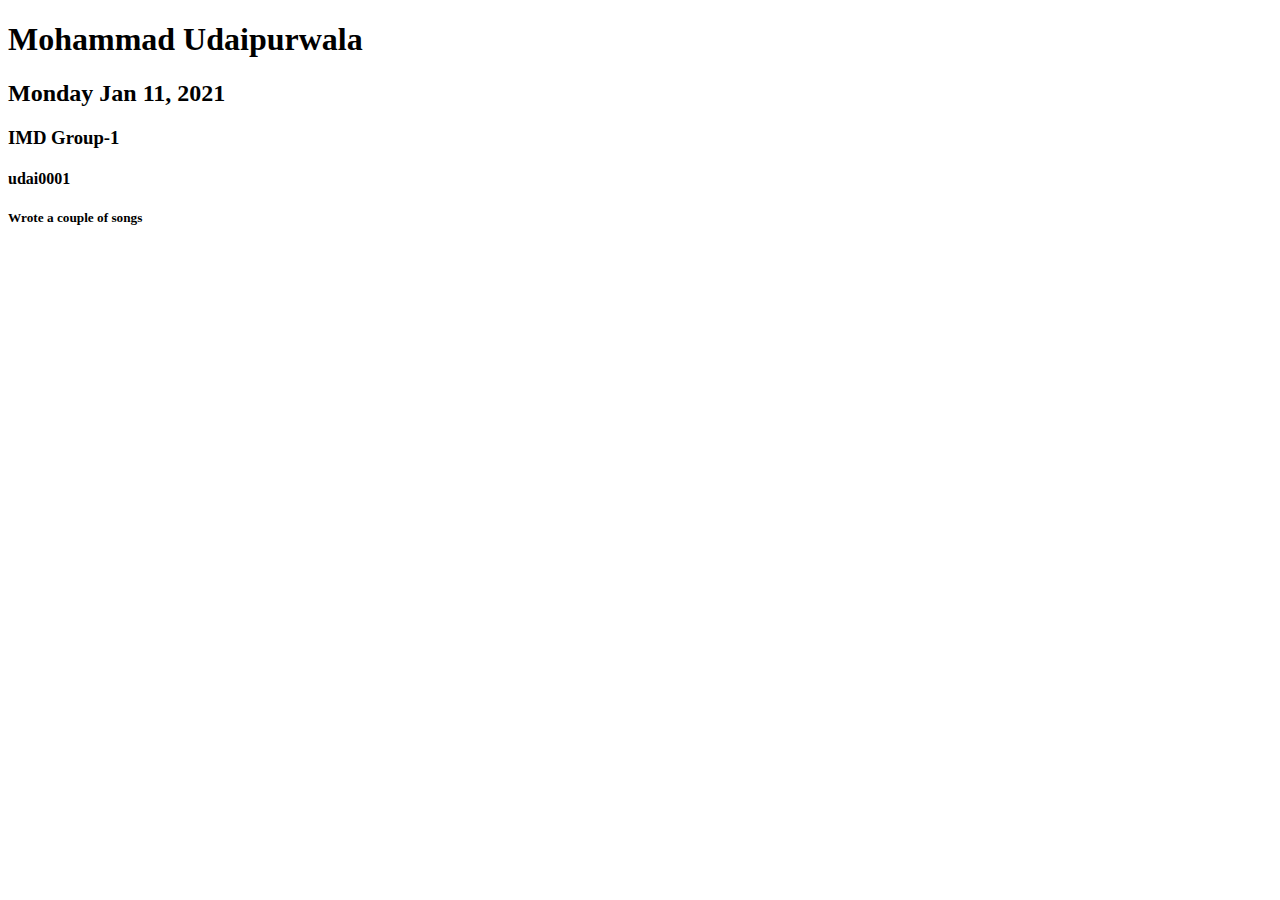
<file: index.html>
<!DOCTYPE html>
<html lang="en">
<head>
    <meta charset="UTF-8">
    <meta name="viewport" content="width=device-width, initial-scale=1.0">
    <title>Mohammad Udaipurwala</title>
</head>
<body>
    <h1>Mohammad Udaipurwala</h1>
    <h2>Monday Jan 11, 2021</h2>
    <h3>IMD Group-1</h3>
    <h4>udai0001</h4>
    <h5>Wrote a couple of songs</h5> 
</body>
</html>
</file>
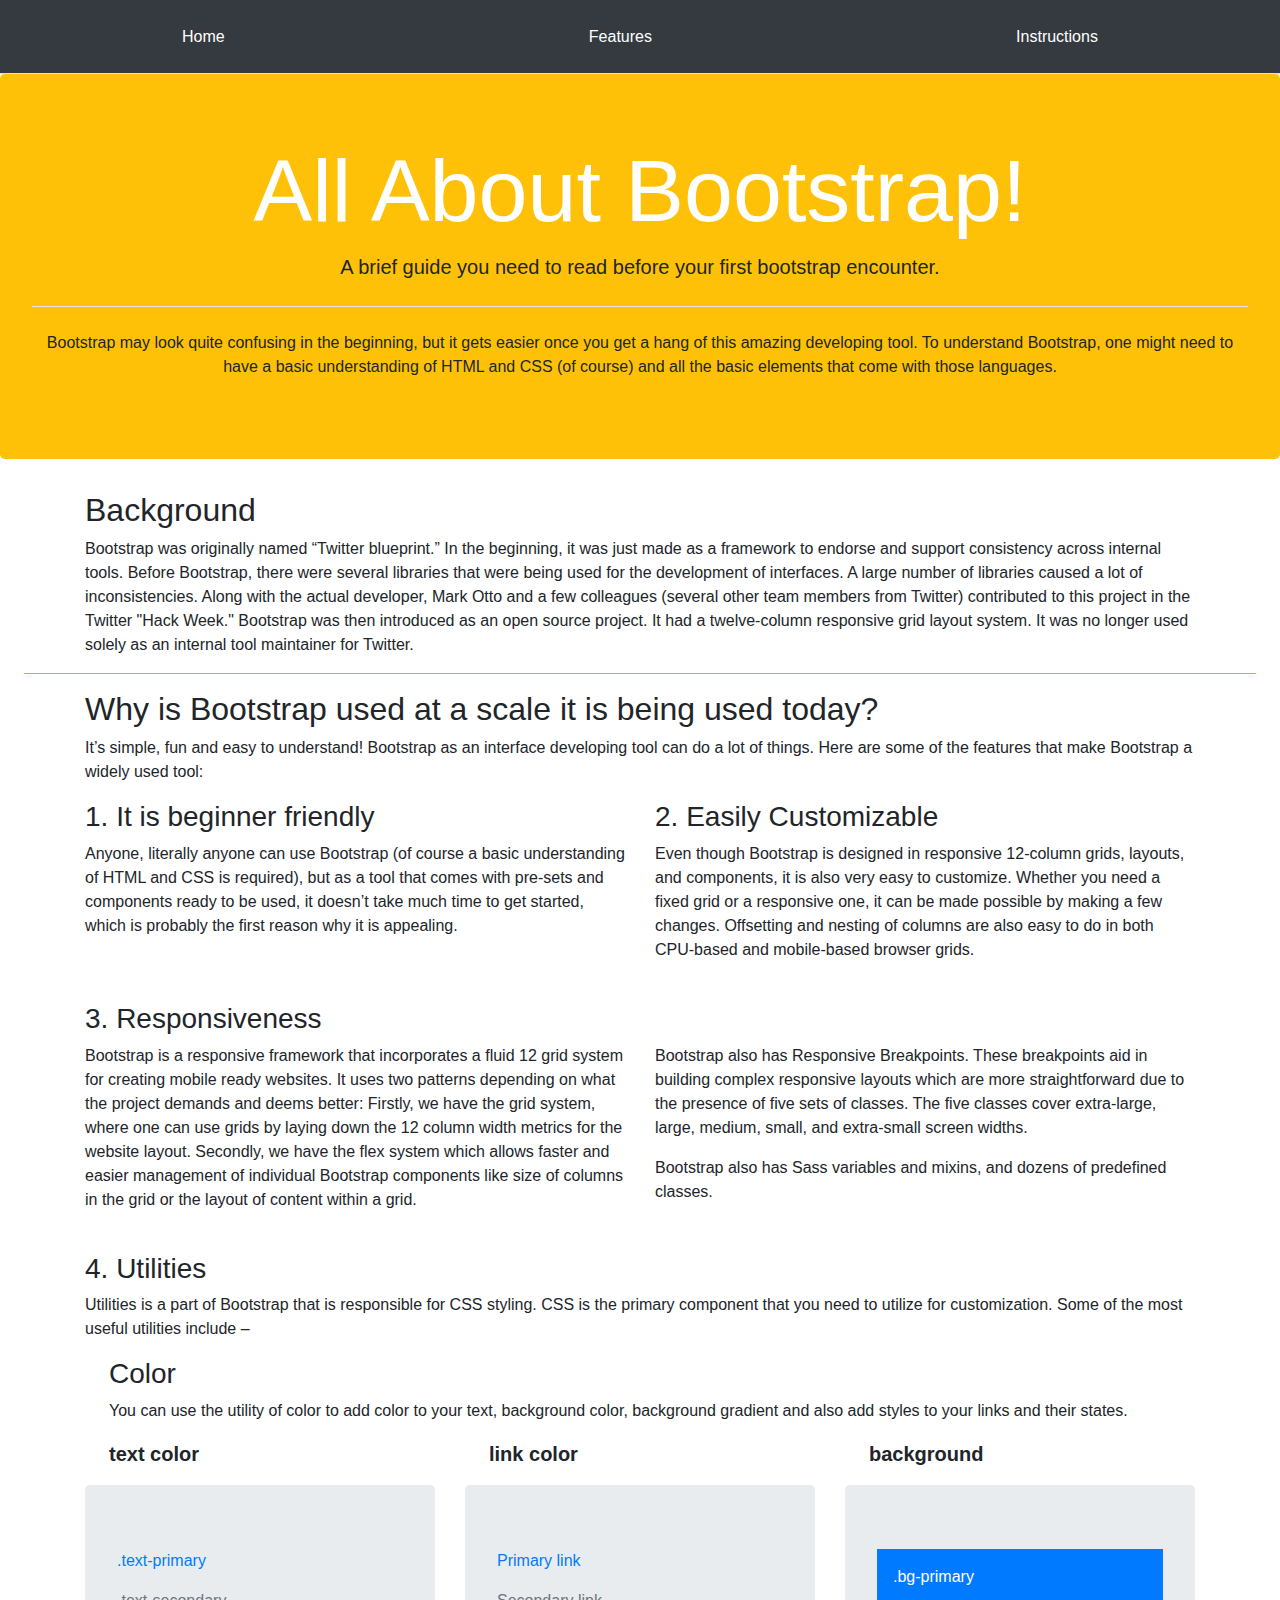
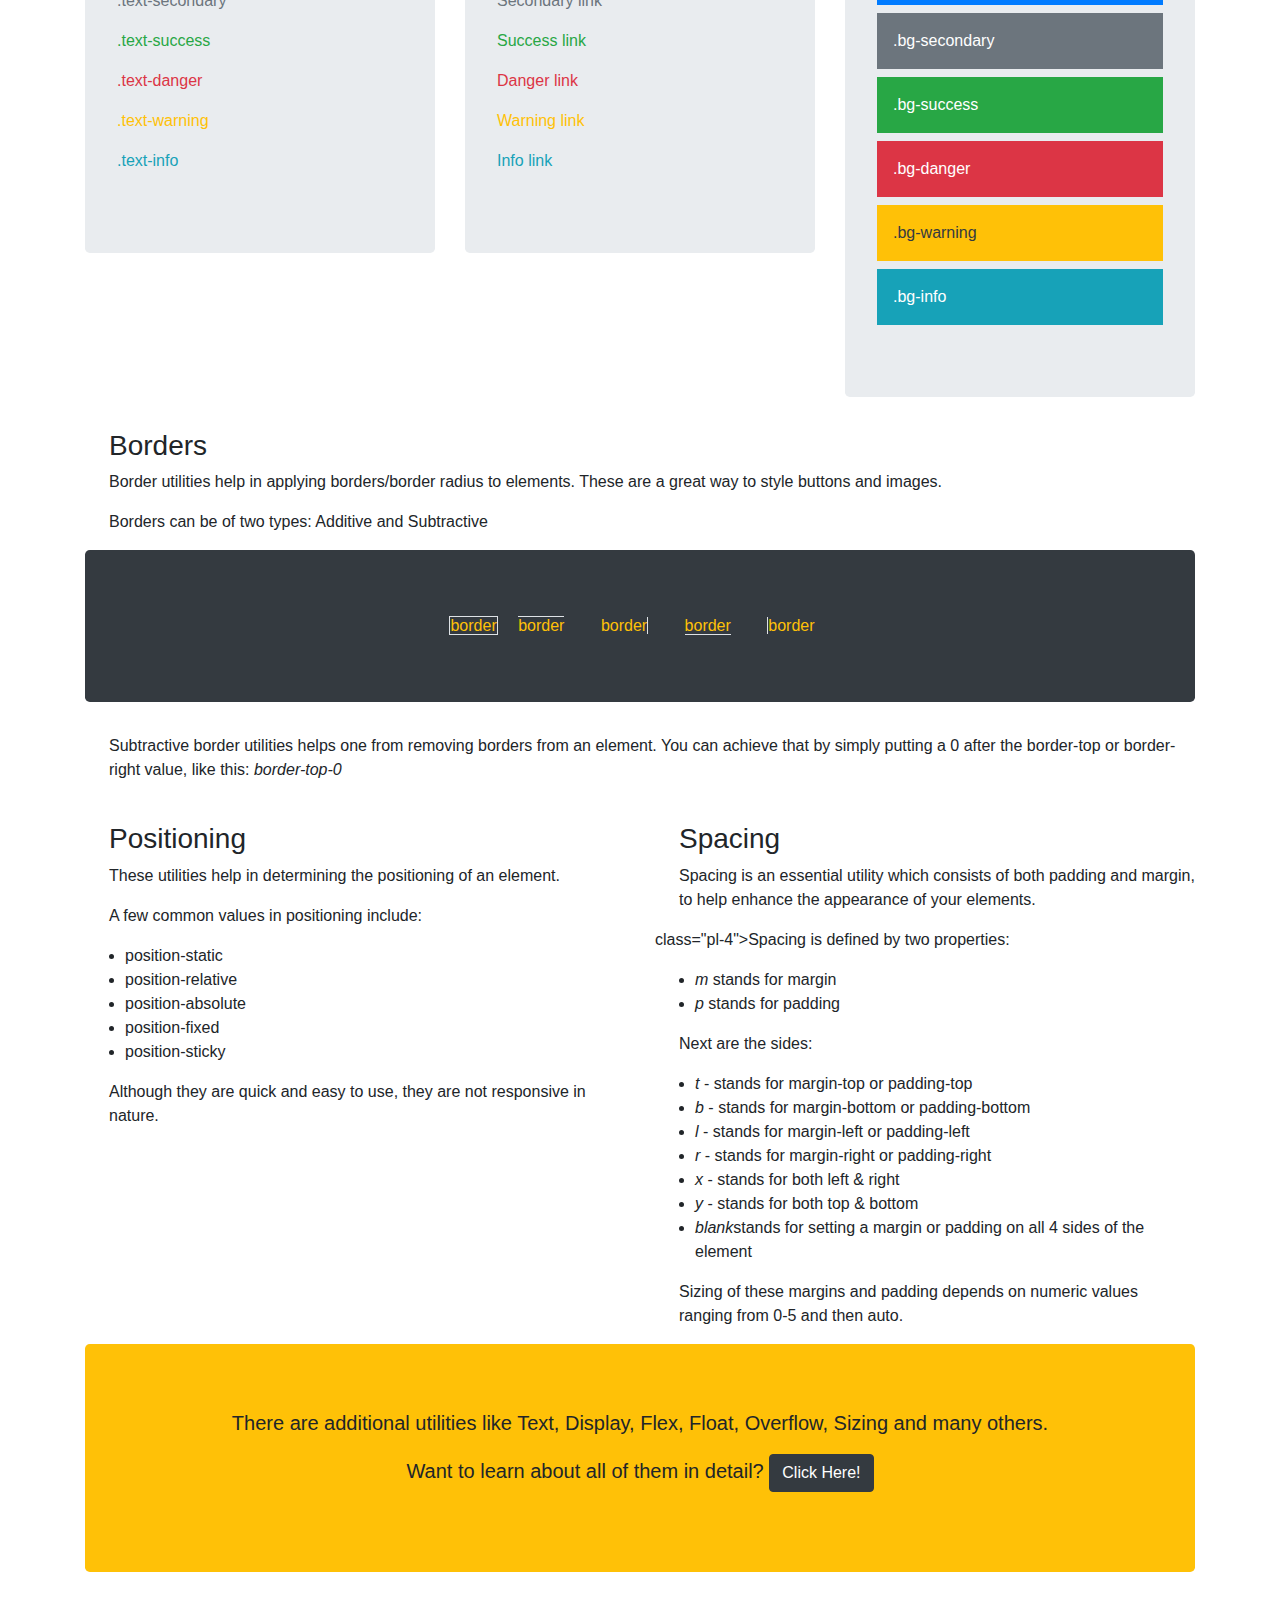
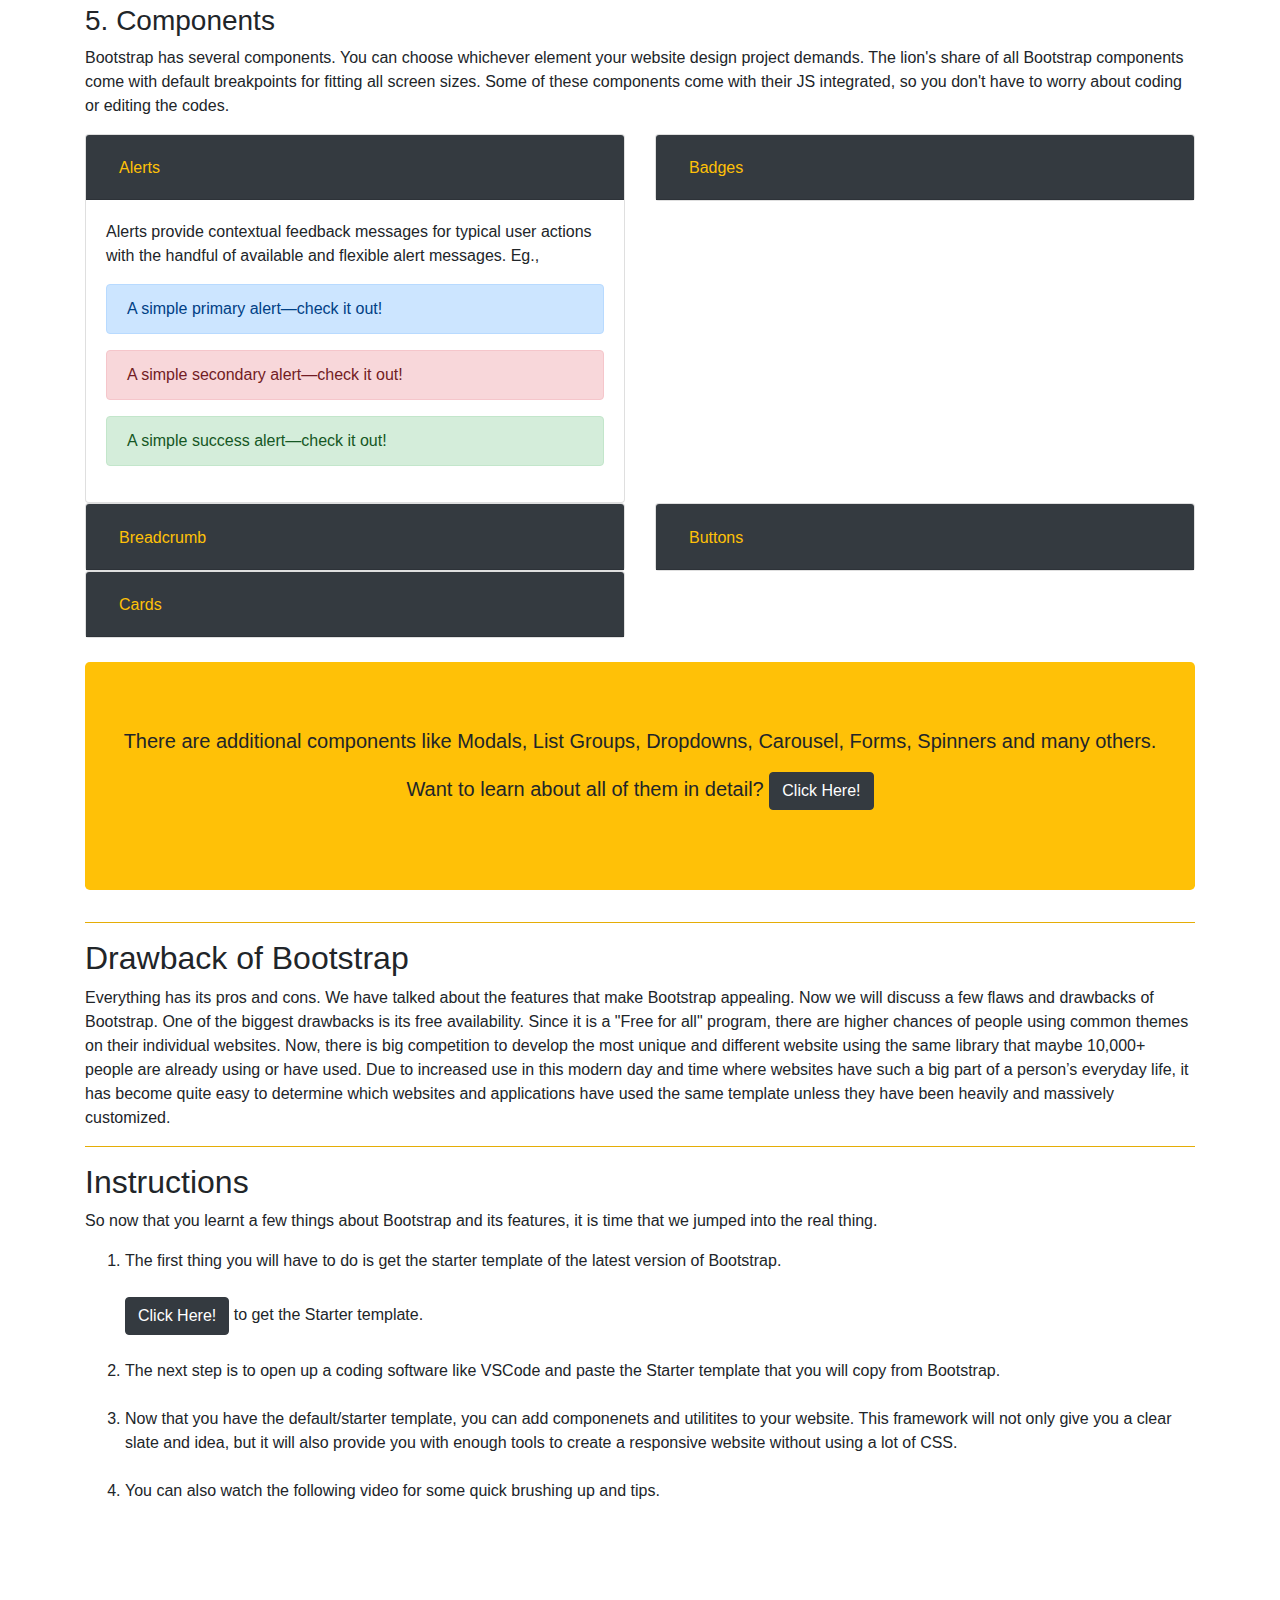
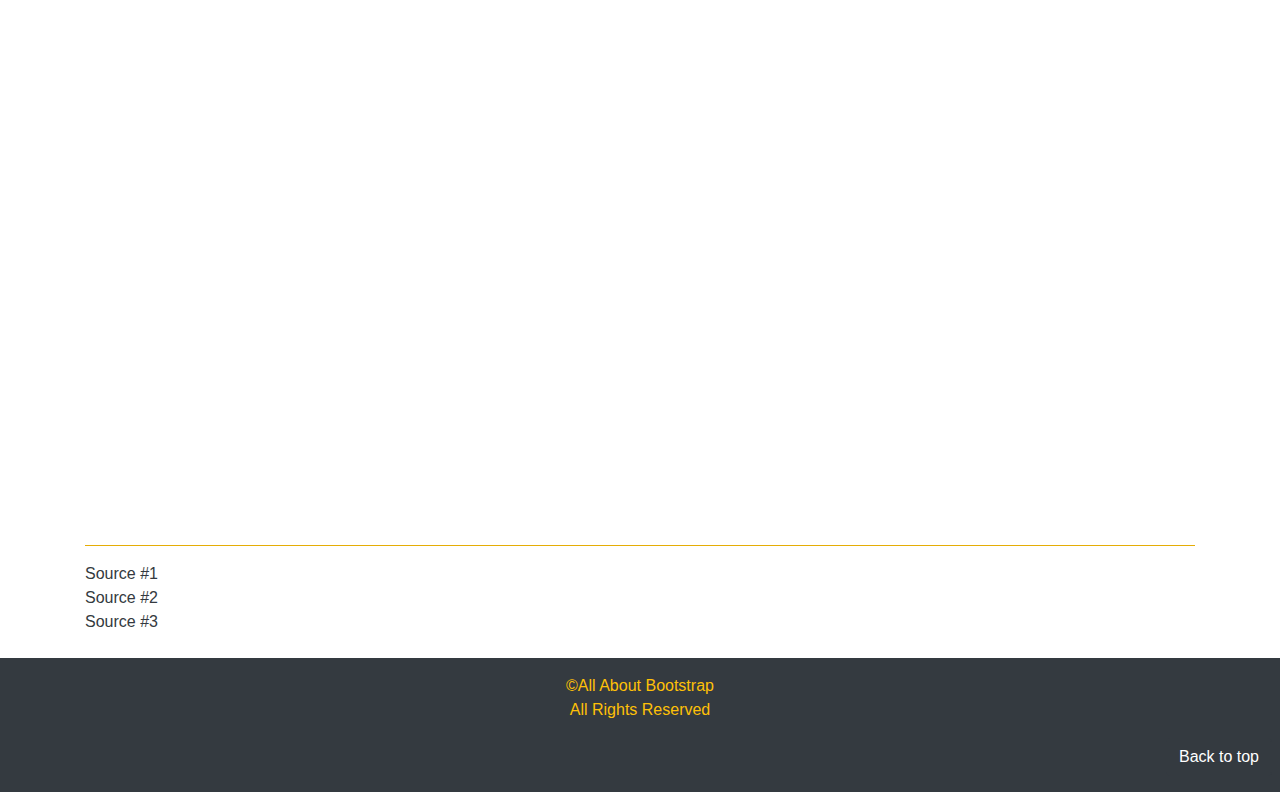
<file: Bootstrap This/index.html>
<!doctype html>
<html lang="en">
  <head>
    <!-- Required meta tags -->
    <meta charset="utf-8">
    <meta name="viewport" content="width=device-width, initial-scale=1, shrink-to-fit=no">

    <!-- Bootstrap CSS -->
    <link rel="stylesheet" href="https://stackpath.bootstrapcdn.com/bootstrap/4.4.1/css/bootstrap.min.css" integrity="sha384-Vkoo8x4CGsO3+Hhxv8T/Q5PaXtkKtu6ug5TOeNV6gBiFeWPGFN9MuhOf23Q9Ifjh" crossorigin="anonymous">

    <link rel="preconnect" href="https://fonts.gstatic.com">
    <link href="https://fonts.googleapis.com/css2?family=Open+Sans:ital,wght@0,400;0,700;1,400;1,700&display=swap" rel="stylesheet">

    <title>Bootstrap This!</title>
  </head>
  <body>
    <!-- Header with bootstrap navigation -->
    <!-- I used the bootstrap nav technique for this one as it was simple and didn't have any complex styles to be typed. I also went with the nav-tabs instead of the pills because I liked the overall look the tabs gave -->
    <header id="btp">
      <nav class="nav nav-tabs justify-content-around bg-dark flex-column flex-md-row">
        <a class= "py-4 nav-item nav-link text-white text-center" href="index.html">Home</a>
        <a class= "py-4 nav-item nav-link text-white text-center" href="#features">Features</a>
        <a class= "py-4 nav-item nav-link text-white text-center" href="#instructions">Instructions</a>
      </nav>
    </header>

    <main>
      <!-- I used the jumbotron to give this part of the page a banner effect. I felt the spacing was quite perfect with the jumbotron in comparison to just adding a background to the div which would've caused additional styles like margin and padding -->
      <div class="jumbotron bg-warning">
        <h1 class="display-2 text-white text-center">All About Bootstrap!</h1>
        <p class="lead text-center font-weight-normal">A brief guide you need to read before your first bootstrap encounter.</p>
        <hr class="my-4 bg-white">
        <p class="text-center">Bootstrap may look quite confusing in the beginning, but it gets easier once you get a hang of this amazing developing tool. To understand Bootstrap, one might need to have a basic understanding of HTML and CSS (of course) and all the basic elements that come with those languages.</p>
      </div>
      <div class="background container">
          <h2>Background</h2>
          <p>
            Bootstrap was originally named “Twitter blueprint.” In the beginning, it was just made as a framework to endorse and support consistency across internal tools. Before Bootstrap, there were several libraries that were being used for the development of interfaces. A large number of libraries caused a lot of inconsistencies. Along with the actual developer, Mark Otto and a few colleagues (several other team members from Twitter) contributed to this project in the Twitter "Hack Week." Bootstrap was then introduced as an open source project. It had a twelve-column responsive grid layout system. It was no longer used solely as an internal tool maintainer for Twitter.
            </p>
      </div>
      <hr class="mx-4 bg-warning">
      <!-- For this part of the page (features) I used a container for the entire content of features to make it easier to add row and col classes. I also used the row and col classes as I did with the content in order to test out the responsive attribute of bootstrap. -->
      <!-- Dividing the content into two columns as they exceed the large breakpoint was done so that the content would be easier to read and not stretched out on the screen -->
      <div class="features container" id="features">
          <h2>Why is Bootstrap used at a scale it is being used today?</h2>
          <p>
            It’s simple, fun and easy to understand! Bootstrap as an interface developing tool can do a lot of things. Here are some of the features that make Bootstrap a widely used tool:</p>
            <div class="row">
              <div class="col-md-6">
                <h3>1. It is beginner friendly</h3>
                <p>
                  Anyone, literally anyone can use Bootstrap (of course a basic understanding of HTML and CSS is required), but as a tool that comes with pre-sets and components ready to be used, it doesn’t take much time to get started, which is probably the first reason why it is appealing.
                </p>
              </div>
              <br>
              <div class="col-md-6">
                <h3>2. Easily Customizable</h3>
                    <p>
                      Even though Bootstrap is designed in responsive 12-column grids, layouts, and components, it is also very easy to customize. Whether you need a fixed grid or a responsive one, it can be made possible by making a few changes. Offsetting and nesting of columns are also easy to do in both CPU-based and mobile-based browser grids.
                    </p>
                
                  </div>
                </div>
                <br>
                  <div>
                    <h3>3. Responsiveness</h3>
                    <div class="row">
                      <div class="col-lg-6">
                        <p>
                          Bootstrap is a responsive framework that incorporates a fluid 12 grid system for creating mobile ready websites. It uses two patterns depending on what the project demands and deems better:
                          Firstly, we have the grid system, where one can use grids by laying down the 12 column width metrics for the website layout. Secondly, we have the flex system which allows faster and easier management of individual Bootstrap components like size of columns in the grid or the layout of content within a grid.
                        </p>
                      </div>
                      <div class="col-lg-6">
                        <p>
                          Bootstrap also has Responsive Breakpoints. These breakpoints aid in building complex responsive layouts which are more straightforward due to the presence of five sets of classes. The five classes cover extra-large, large, medium, small, and extra-small screen widths.</p>
                          <p>
                            Bootstrap also has Sass variables and mixins, and dozens of predefined classes.</p>
                      </div>
                        </div>
                  </div>
                  <br>
            <div>
              <h3>4. Utilities</h3>
              <p>Utilities is a part of Bootstrap that is responsible for CSS styling. CSS is the primary component that you need to utilize for customization. Some of the most useful utilities include –</p>
              <!-- I divided the color utilities in three column layout for easy visuals and comparisons between each utility -->
              <h3 class="font-weight-light pl-4">Color</h3>
              <p class="pl-4">You can use the utility of color to add color to your text, background color, background gradient and also add styles to your links and their states.</p>
              <div class="row">
                <div class="col-lg-4">
                  <p class="lead font-weight-bold pl-4">text color</p>
                  <div class="jumbotron">
                    <p class="text-primary">.text-primary</p>
                    <p class="text-secondary">.text-secondary</p>
                    <p class="text-success">.text-success</p>
                    <p class="text-danger">.text-danger</p>
                    <p class="text-warning">.text-warning</p>
                    <p class="text-info">.text-info</p>
                  </div>
                </div>
                <div class="col-lg-4">
                  <p class="lead font-weight-bold pl-4">link color</p>
                  <div class="jumbotron">
                    <p><a href="#" class="text-primary">Primary link</a></p>
                    <p><a href="#" class="text-secondary">Secondary link</a></p>
                    <p><a href="#" class="text-success">Success link</a></p>
                    <p><a href="#" class="text-danger">Danger link</a></p>
                    <p><a href="#" class="text-warning">Warning link</a></p>
                    <p><a href="#" class="text-info">Info link</a></p>
                  </div>
                </div>
                <div class="col-lg-4">
                  <p class="lead font-weight-bold pl-4">background</p>
                  <div class="jumbotron">
                    <div class="p-3 mb-2 bg-primary text-white">.bg-primary</div>
                    <div class="p-3 mb-2 bg-secondary text-white">.bg-secondary</div>
                    <div class="p-3 mb-2 bg-success text-white">.bg-success</div>
                    <div class="p-3 mb-2 bg-danger text-white">.bg-danger</div>
                    <div class="p-3 mb-2 bg-warning text-dark">.bg-warning</div>
                    <div class="p-3 mb-2 bg-info text-white">.bg-info</div>
                  </div>
                </div>
              </div>
              <h3 class="font-weight-light pl-4">Borders</h3>
              <p class="pl-4">Border utilities help in applying borders/border radius to elements. These are a great way to style buttons and images.</p>
              <p class="pl-4">Borders can be of two types: Additive and Subtractive</p>
                
                  <div class="jumbotron bg-dark text-center">
                    <span class=" text-warning border">border</span>
                    <span class="mx-3 text-warning border-top">border</span>
                    <span class="mx-3 text-warning border-right">border</span>
                    <span class="mx-3 text-warning border-bottom">border</span>
                    <span class="mx-3 text-warning border-left">border</span>
                  </div>
                  <p class="pl-4">Subtractive border utilities helps one from removing borders from an element. You can achieve that by simply putting a 0 after the border-top or border-right value, like this: <em>border-top-0</em></p>
                  <br>

                  <div class="row">
                    <div class="col-lg-6">
                      <!-- Positioning and Spacing were also laid out for the same reason as that of easy legibility -->
                      <h3 class="font-weight-light pl-4"> Positioning</h3>
                      <p class="pl-4">These utilities help in determining the positioning of an element.</p>
                      <p class="pl-4">A few common values in positioning include:</p>
                      <ul>
                        <li>position-static</li>
                        <li>position-relative</li>
                        <li>position-absolute</li>
                        <li>position-fixed</li>
                        <li>position-sticky</li>
                      </ul>
                      <p class="pl-4">
                        Although they are quick and easy to use, they are not responsive in nature.
                      </p>
                    </div>
                    <br>
                    <div class="col-lg-6">
                      <h3 class="font-weight-light pl-4">Spacing</h3>
                      <p class="pl-4">Spacing is an essential utility which consists of both padding and margin, to help enhance the appearance of your elements.</p>
                      <p> class="pl-4">Spacing is defined by two properties:</p>
                      <ul>
                        <li><em>m</em> stands for margin</li>
                        <li><em>p</em> stands for padding</li>
                      </ul>
                      <p class="pl-4">Next are the sides:</p>
                      <ul>
                        <li><em>t</em> - stands for margin-top or padding-top</li>
                        <li><em>b</em> - stands for margin-bottom or padding-bottom</li>
                        <li><em>l</em> - stands for margin-left or padding-left</li>
                        <li><em>r</em> - stands for margin-right or padding-right</li>
                        <li><em>x</em> - stands for both left & right</li>
                        <li><em>y</em> - stands for both top & bottom</li>
                        <li><em>blank</em>stands for setting a margin or padding on all 4 sides of the element</li>
                      </ul>
                      <p class="pl-4"> Sizing of these margins and padding depends on numeric values ranging from 0-5 and then auto.</p>
                    </div>
                  </div>
              <div class="bg-warning text-center jumbotron mx-0">
                <p class="lead font-weight-normal">There are additional utilities like Text, Display, Flex, Float, Overflow, Sizing and many others. </p> 
                <p class="lead font-weight-normal">Want to learn about all of them in detail? <a class="btn btn-dark" href="https://getbootstrap.com/docs/4.4/utilities/" role="button">Click Here!</a></p>
              </div>
            </div>
            <div>
              <!-- I wanted to try something new with the componenets area. I opted for the accordion component in order to break the monotony of the page and add some simple/smooth animation to the page for visual flavour. I had some difficulty in understanding the code for this component as it has a lot of divs and classes to be taken care of -->
              <h3>5. Components</h3>
              <p>Bootstrap has several components. You can choose whichever element your website design project demands. The lion's share of all Bootstrap components come with default breakpoints for fitting all screen sizes. Some of these components come with their JS integrated, so you don't have to worry about coding or editing the codes.</p>
            </div>
            <div class="accordion" id="accordionExample">
              <div class="row">
                <div class="col-lg-6">

                  <div class="card">
                    <div class="card-header bg-dark" id="headingOne">
                      <h2 class="mb-0">
                        <button class="btn btn-link text-warning" type="button" data-toggle="collapse" data-target="#collapseOne" aria-expanded="true" aria-controls="collapseOne">
                          Alerts
                        </button>
                      </h2>
                    </div>
                    <div id="collapseOne" class="collapse show" aria-labelledby="headingOne" data-parent="#accordionExample">
                      <div class="card-body">
                        <p>Alerts provide contextual feedback messages for typical user actions with the handful of available and flexible alert messages. Eg.,</p>
                        
                        <div class="alert alert-primary" role="alert">
                          A simple primary alert—check it out!
                        </div>
                        <div class="alert alert-danger" role="alert">
                          A simple secondary alert—check it out!
                        </div>
                        <div class="alert alert-success" role="alert">
                          A simple success alert—check it out!
                        </div>
                      </div>
                    </div>
                  </div>
                </div>
                <div class="col-lg-6">
                  <div class="card">
                    <div class="card-header bg-dark" id="headingTwo">
                      <h2 class="mb-0">
                        <button class="btn btn-link collapsed text-warning" type="button" data-toggle="collapse" data-target="#collapseTwo" aria-expanded="false" aria-controls="collapseTwo">
                          Badges
                        </button>
                      </h2>
                    </div>
                    <div id="collapseTwo" class="collapse" aria-labelledby="headingTwo" data-parent="#accordionExample">
                      <div class="card-body">
                        <p>Badges are great components that come handy while labelling elements on a website. Eg.,</p>
                        <h5>Example heading <span class="badge badge-secondary">New</span></h5>
                        
                        <p>Badges can be used as part of links or buttons to provide a counter.</p>
                        <button type="button" class="btn btn-primary">
                          Notifications <span class="badge badge-light">4</span>
                        </button>
                      </div>
                    </div>
                  </div>
                </div>
                </div>
                <div class="row">
                  <div class="col-lg-6">
                    <div class="card">
                      <div class="card-header bg-dark" id="headingThree">
                        <h2 class="mb-0">
                          <button class="btn btn-link collapsed text-warning" type="button" data-toggle="collapse" data-target="#collapseThree" aria-expanded="false" aria-controls="collapseThree">
                            Breadcrumb
                          </button>
                        </h2>
                      </div>
                      <div id="collapseThree" class="collapse" aria-labelledby="headingThree" data-parent="#accordionExample">
                        <div class="card-body">
                          <p>Indicate the current page’s location within a navigational hierarchy that automatically adds separators via CSS. Eg.,</p>
                          <nav aria-label="breadcrumb">
                            <ol class="breadcrumb">
                              <li class="breadcrumb-item active" aria-current="page">Home</li>
                            </ol>
                          </nav>
                          
                          <nav aria-label="breadcrumb">
                            <ol class="breadcrumb">
                              <li class="breadcrumb-item"><a href="#">Home</a></li>
                              <li class="breadcrumb-item active" aria-current="page">Library</li>
                            </ol>
                          </nav>
                          
                          <nav aria-label="breadcrumb">
                            <ol class="breadcrumb">
                              <li class="breadcrumb-item"><a href="#">Home</a></li>
                              <li class="breadcrumb-item"><a href="#">Library</a></li>
                              <li class="breadcrumb-item active" aria-current="page">Data</li>
                            </ol>
                          </nav>
                        </div>
                      </div>
                    </div>
                  </div>
                  <div class="col-lg-6">
                    <div class="card">
                      <div class="card-header bg-dark" id="headingFour">
                        <h2 class="mb-0">
                          <button class="btn btn-link collapsed text-warning" type="button" data-toggle="collapse" data-target="#collapseFour" aria-expanded="false" aria-controls="collapseFour">
                            Buttons
                          </button>
                        </h2>
                      </div>
                      <div id="collapseFour" class="collapse" aria-labelledby="headingFour" data-parent="#accordionExample">
                        <div class="card-body">
                          <p>Bootstrap buttons come in the same colors as the text colors (default). One can use these buttons in in forms, dialogs, and more with support for multiple sizes, states, and more. Eg.,</p>
                          <button type="button" class="btn btn-primary">Primary</button>
                          <button type="button" class="btn btn-info">Secondary</button>
                          <button type="button" class="btn btn-success">Success</button>
                          <button type="button" class="btn btn-danger">Danger</button>
                        </div>
                      </div>
                    </div>
                  </div>
                  </div>
              <div class="row">
                <div class="col-lg-6">
                  <div class="card">
                    <div class="card-header bg-dark" id="headingFive">
                      <h2 class="mb-0">
                        <button class="btn btn-link collapsed text-warning" type="button" data-toggle="collapse" data-target="#collapseFive" aria-expanded="false" aria-controls="collapseFive">
                          Cards
                        </button>
                      </h2>
                    </div>
                    <div id="collapseFive" class="collapse" aria-labelledby="headingFive" data-parent="#accordionExample">
                      <div class="card-body">
                        <p>A card is a flexible and extensible content container. It includes options for headers and footers, a wide variety of content, contextual background colors, and powerful display options. If you’re familiar with Bootstrap 3, cards replace our old panels, wells, and thumbnails. Similar functionality to those components is available as modifier classes for cards. Eg.,</p>
                        <div class="card" style="width: 18rem;">
                          <div class="card-body">
                            <h5 class="card-title">Card title</h5>
                            <p class="card-text">Some quick example text to build on the card title and make up the bulk of the card's content.</p>
                            <a href="#" class="btn btn-primary">Go somewhere</a>
                          </div>
                        </div>
                      </div>
                    </div>
                  </div>
                </div>
              </div>  
            </div>
            <br>
            <div class="bg-warning text-center jumbotron mx-0">
              <p class="lead font-weight-normal">There are additional components like Modals, List Groups, Dropdowns, Carousel, Forms, Spinners and many others. </p> 
              <p class="lead font-weight-normal">Want to learn about all of them in detail? <a class="btn btn-dark" href="https://getbootstrap.com/docs/4.4/components/" role="button">Click Here!</a></p>
            </div>
            <hr class="bg-warning">

            <h2>Drawback of Bootstrap</h2>
            <p>Everything has its pros and cons. We have talked about the features that make Bootstrap appealing. Now we will discuss a few flaws and drawbacks of Bootstrap. One of the biggest drawbacks is its free availability. Since it is a "Free for all" program, there are higher chances of people using common themes on their individual websites. Now, there is big competition to develop the most unique and different website using the same library that maybe 10,000+ people are already using or have used. Due to increased use in this modern day and time where websites have such a big part of a person’s everyday life, it has become quite easy to determine which websites and applications have used the same template unless they have been heavily and massively customized.</p>

            <hr class="bg-warning">
            <h2 id="instructions">Instructions</h2>
            <p>So now that you learnt a few things about Bootstrap and its features, it is time that we jumped into the real thing.</p>
            <ol>
              <li>The first thing you will have to do is get the starter template of the latest version of Bootstrap. <br> <br>
                <a class="btn btn-dark" href="https://getbootstrap.com/docs/4.3/getting-started/introduction/" role="button">Click Here!</a> to get the Starter template.
              </li>
              <br>
              <li>The next step is to open up a coding software like VSCode and paste the Starter template that you will copy from Bootstrap.</li>
              <br>
              <li>Now that you have the default/starter template, you can add componenets and utilitites to your website. This framework will not only give you a clear slate and idea, but it will also provide you with enough tools to create a responsive website without using a lot of CSS.</li>
              <br>
              <li>You can also watch the following video for some quick brushing up and tips.</li>
              <br>
                <div class="embed-responsive embed-responsive-16by9">
                  <iframe width="560" height="315" src="https://www.youtube.com/embed/yalxT0PEx8c" title="YouTube video player" frameborder="0" allow="accelerometer; autoplay; clipboard-write; encrypted-media; gyroscope; picture-in-picture" allowfullscreen></iframe>
              </div>
            </ol>
            <hr class="bg-warning">
            <div class="d-flex flex-column">
              <a class= "text-dark" href="https://getbootstrap.com/docs/5.0/getting-started/introduction/">Source #1</a>
              <a class= "text-dark" href="https://dzone.com/articles/bootstrap-and-its-features">Source #2</a>
              <a class= "text-dark" href="https://www.hostreview.com/blog/191031-what-are-the-five-essential-features-of-bootstrap-you-should-remember-before-getting-down-to-work">Source #3</a>
            </div>
      </div>
    </main>
    <br>

    <footer class="bg-dark py-3">
      <div class="text-center">
        <p class="text-warning font-weight-light">&copy;All About Bootstrap <br> All Rights Reserved</p>
      </div>
      <div class="d-flex justify-content-end pr-2">
        <a class="btn btn-dark justify-end" href="#btp" role="button">Back to top</a>
      </div>
    </footer>
    

    <!-- Optional JavaScript -->
    <!-- jQuery first, then Popper.js, then Bootstrap JS -->
    <script src="https://code.jquery.com/jquery-3.4.1.slim.min.js" integrity="sha384-J6qa4849blE2+poT4WnyKhv5vZF5SrPo0iEjwBvKU7imGFAV0wwj1yYfoRSJoZ+n" crossorigin="anonymous"></script>
    <script src="https://cdn.jsdelivr.net/npm/popper.js@1.16.0/dist/umd/popper.min.js" integrity="sha384-Q6E9RHvbIyZFJoft+2mJbHaEWldlvI9IOYy5n3zV9zzTtmI3UksdQRVvoxMfooAo" crossorigin="anonymous"></script>
    <script src="https://stackpath.bootstrapcdn.com/bootstrap/4.4.1/js/bootstrap.min.js" integrity="sha384-wfSDF2E50Y2D1uUdj0O3uMBJnjuUD4Ih7YwaYd1iqfktj0Uod8GCExl3Og8ifwB6" crossorigin="anonymous"></script>
  </body>
</html>
</file>
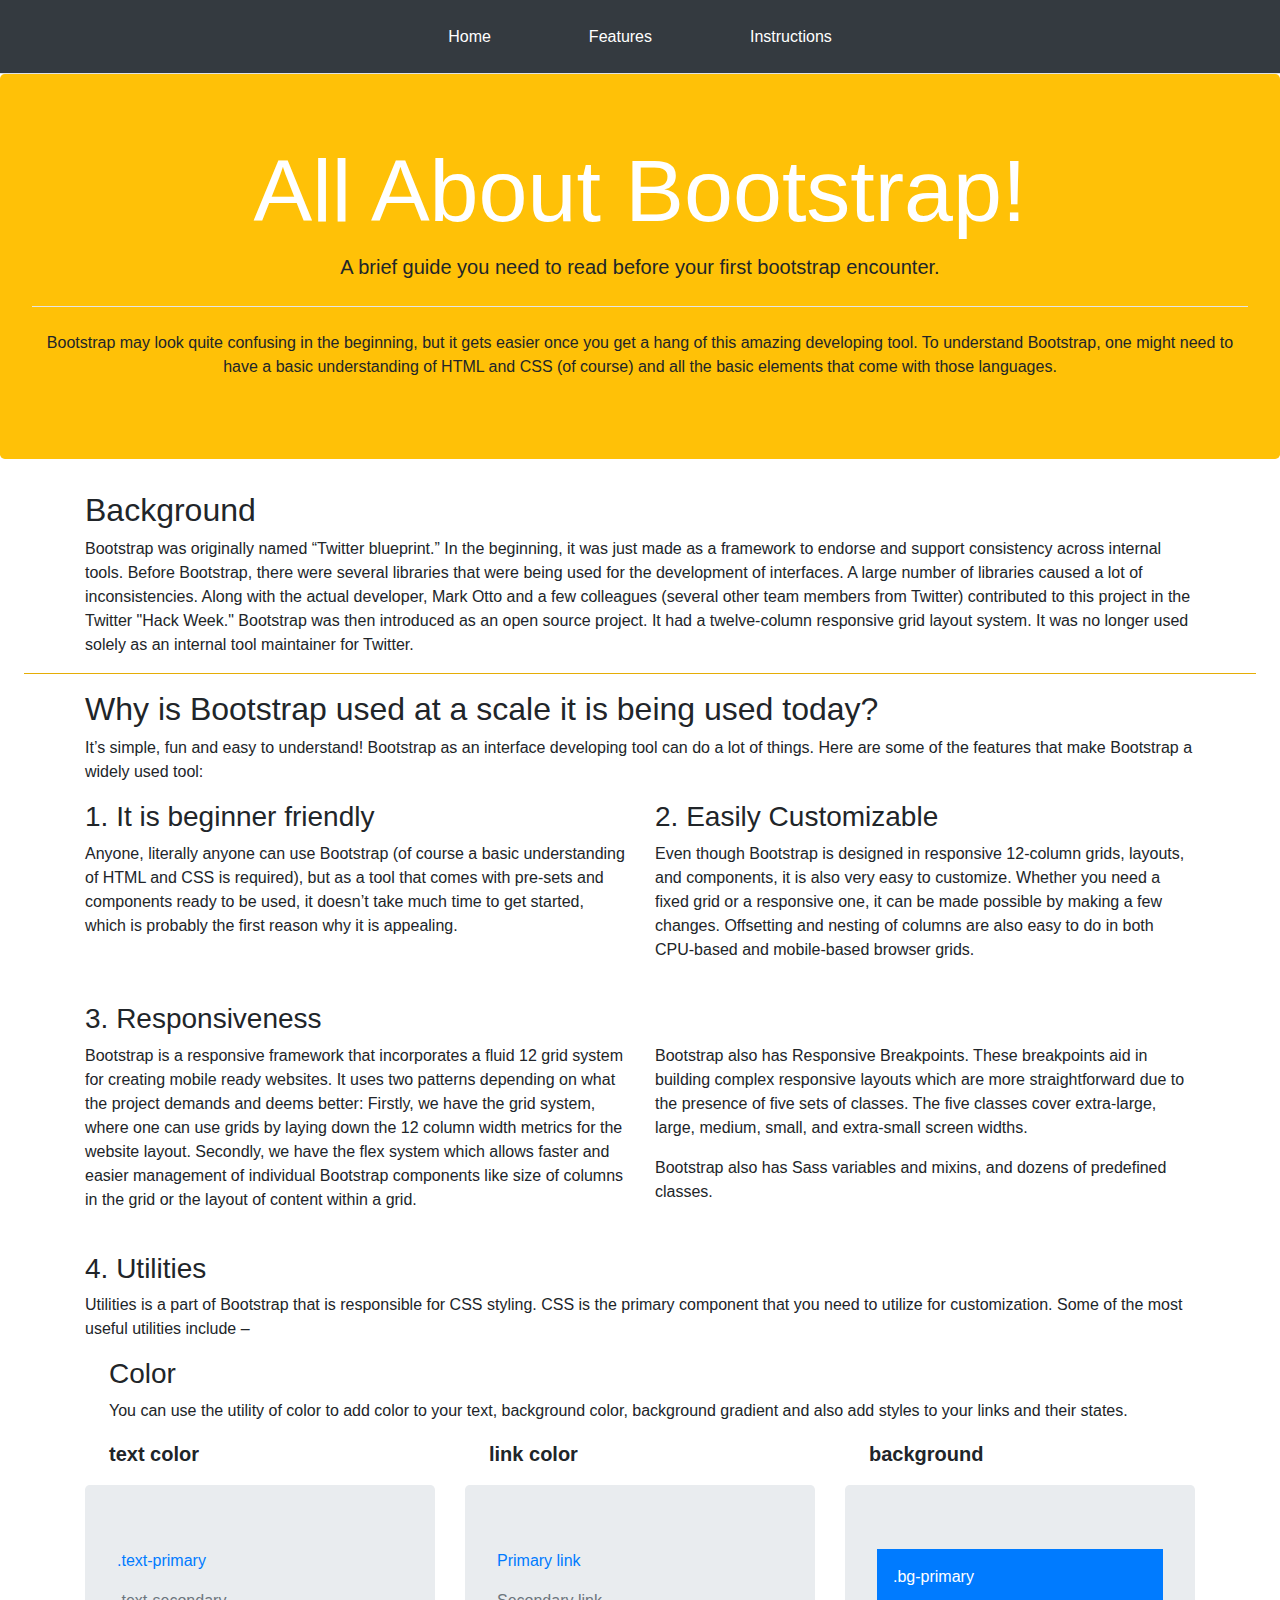
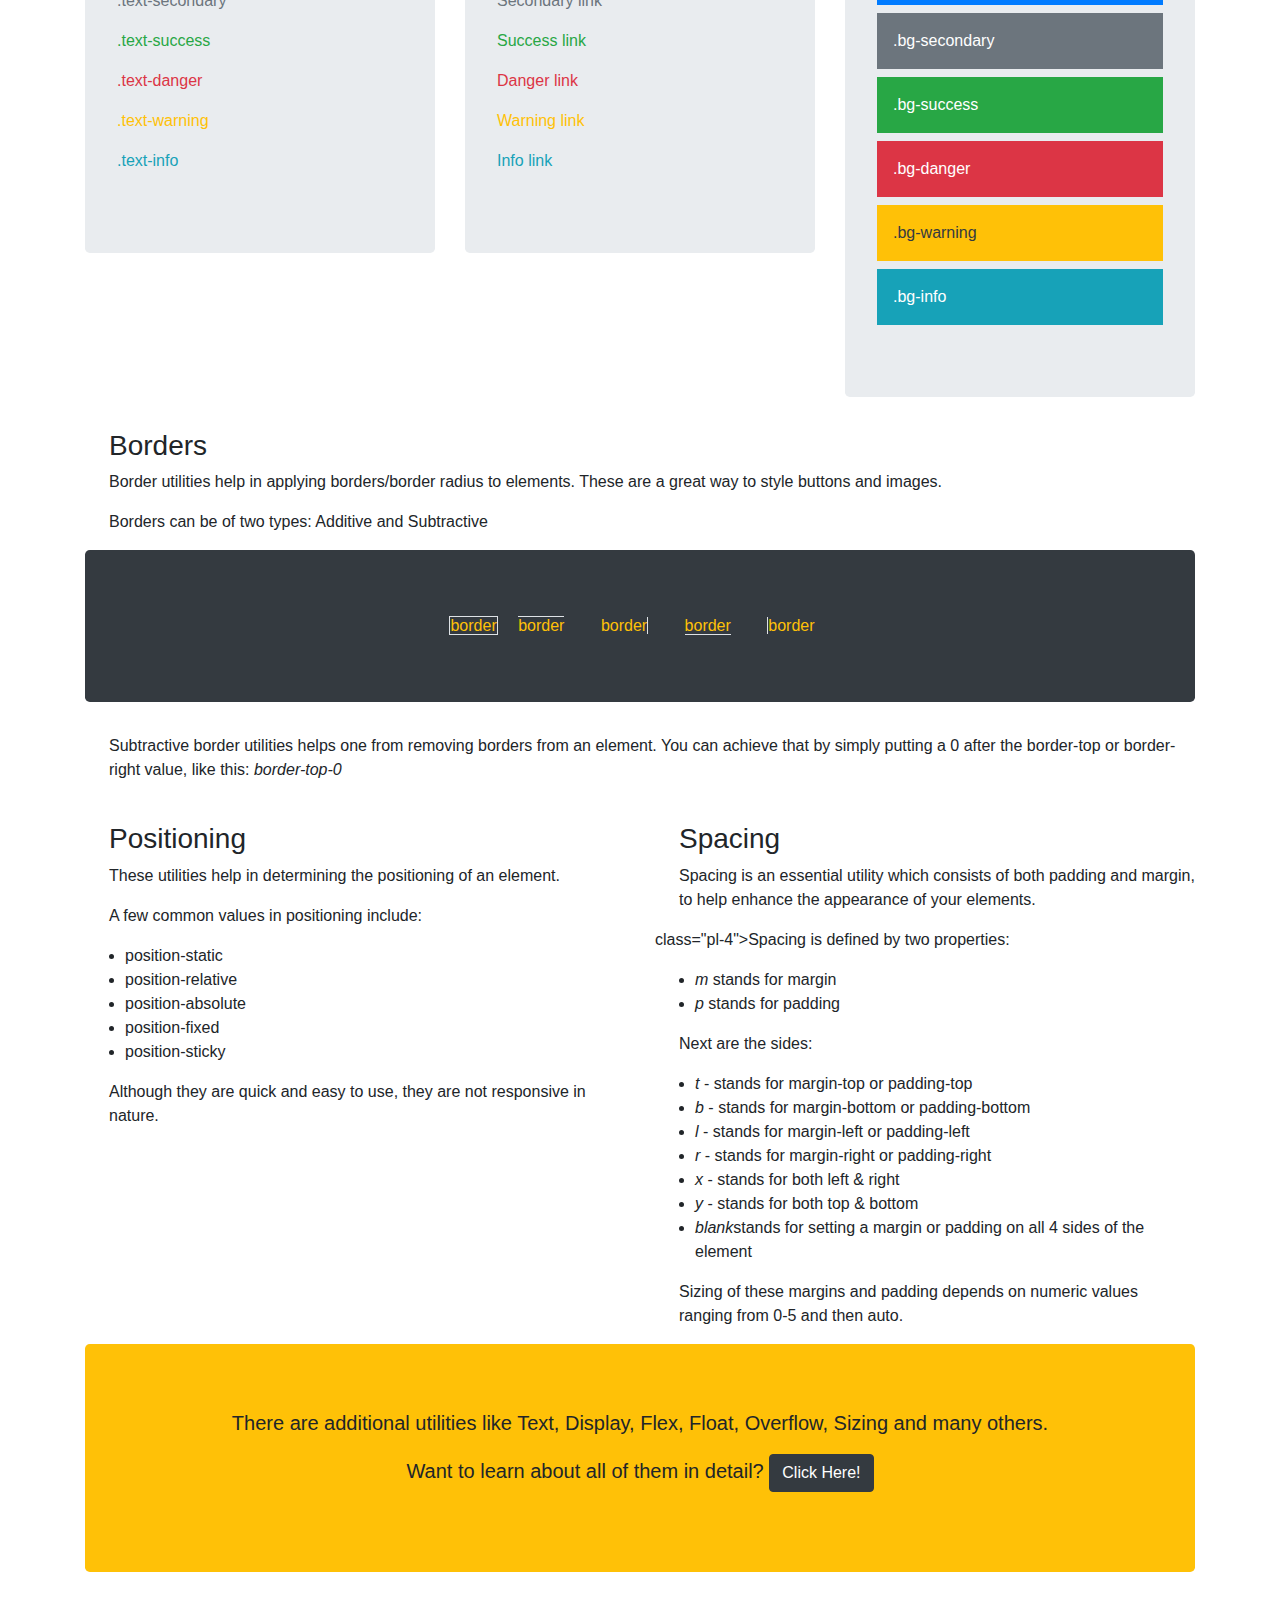
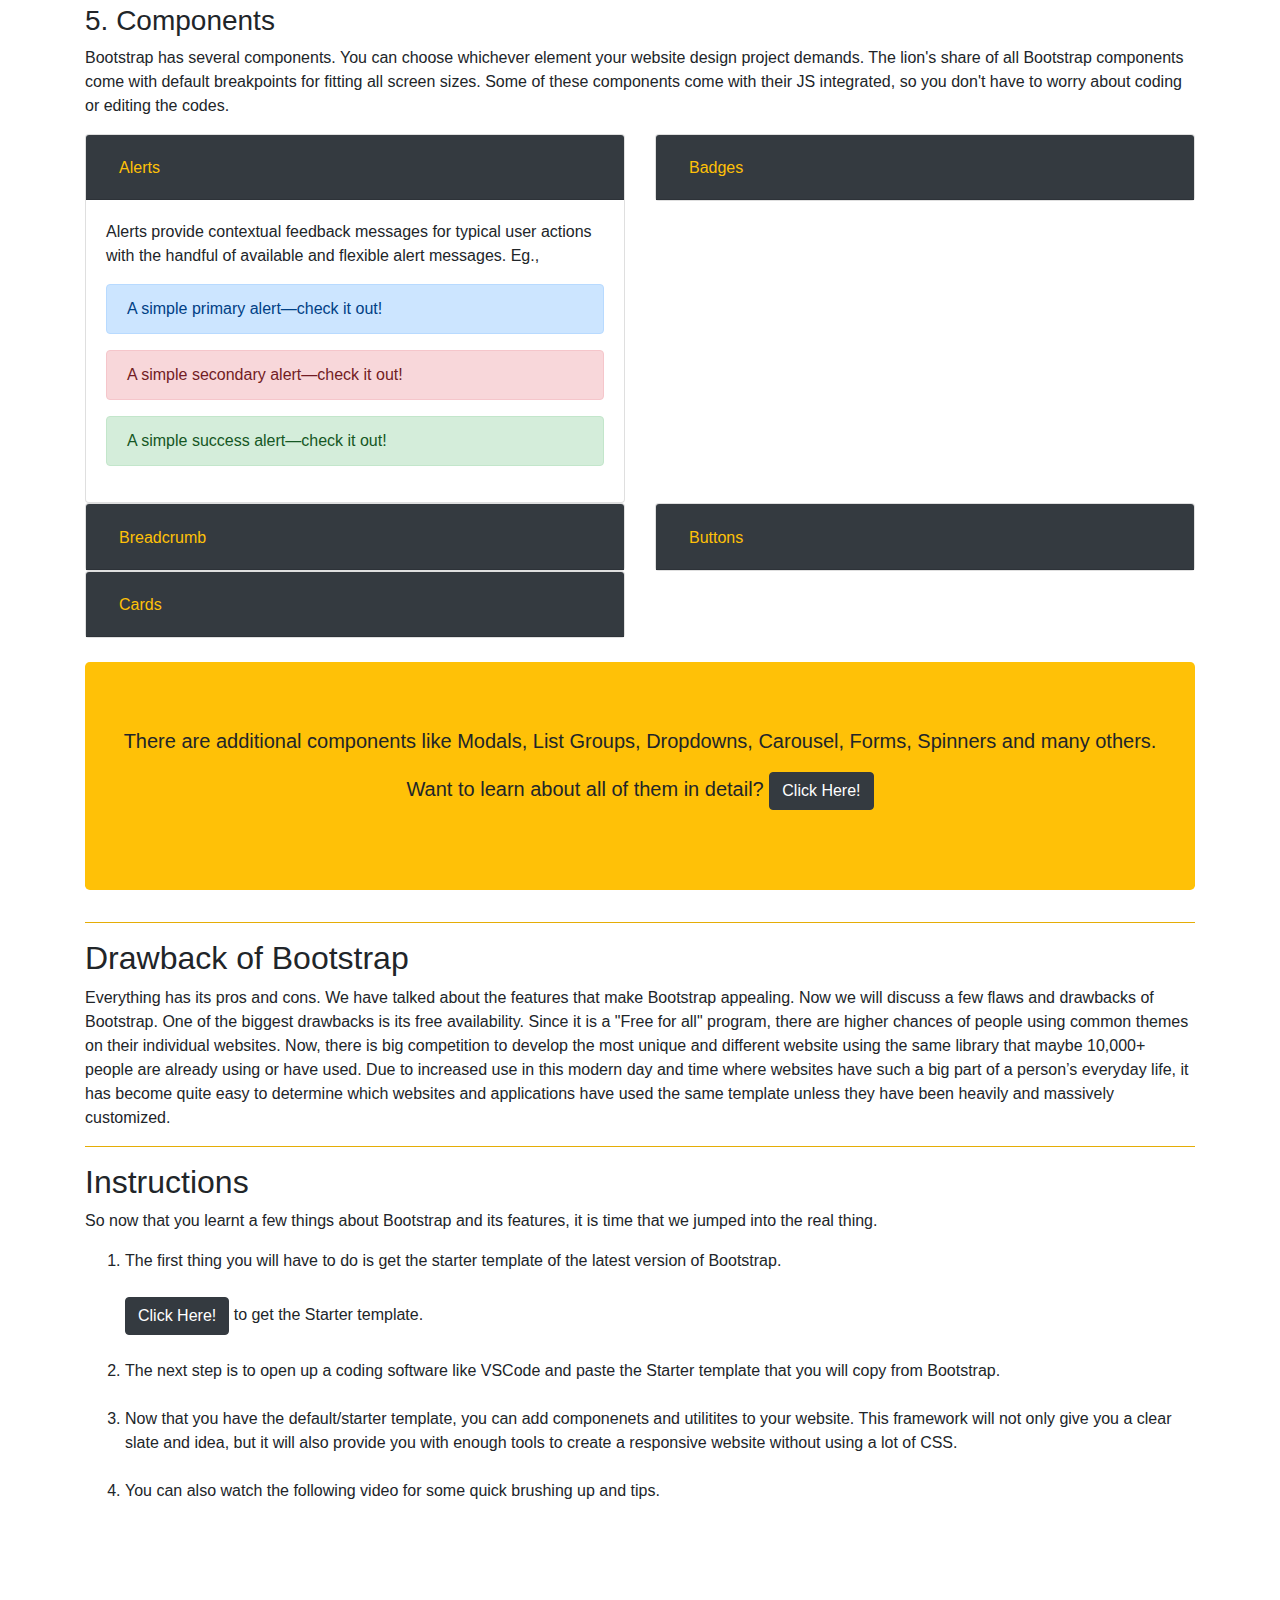
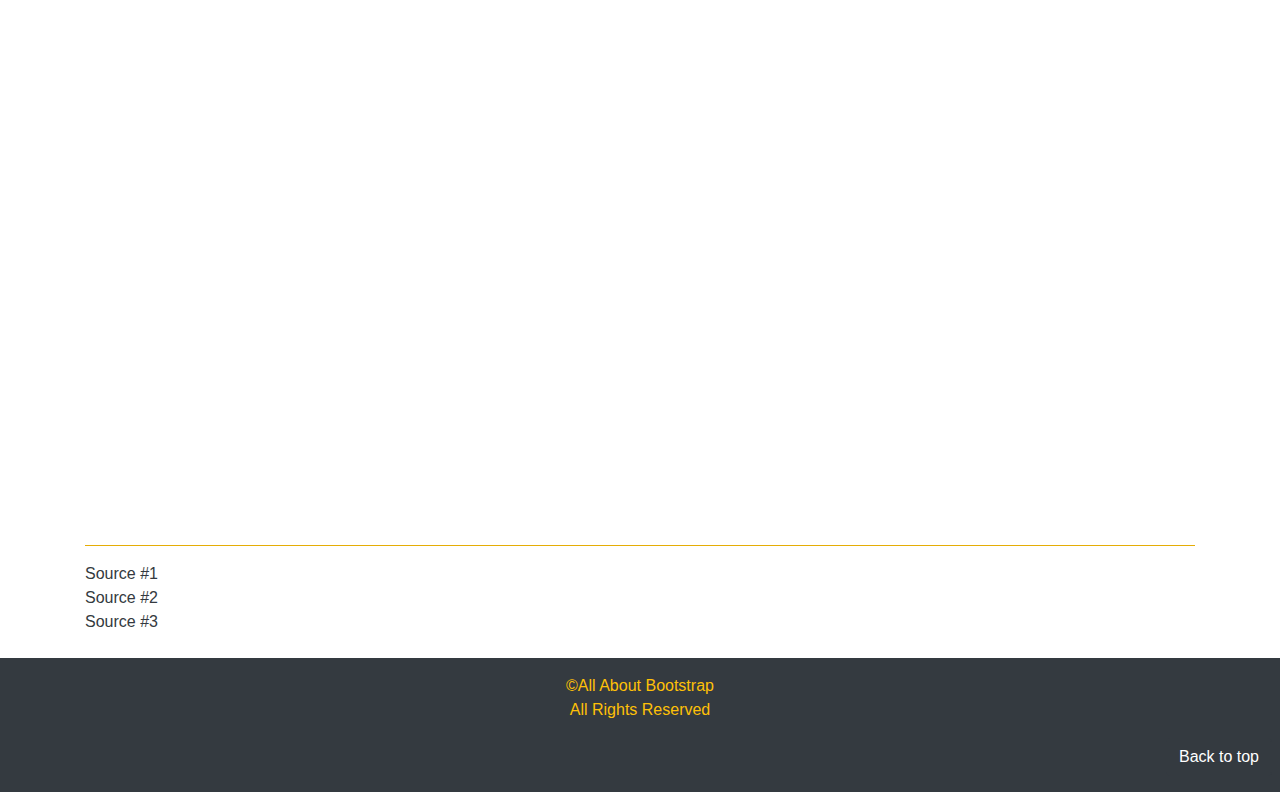
<file: bootstrap-this/index.html>
<!doctype html>
<html lang="en">
  <head>
    <!-- Required meta tags -->
    <meta charset="utf-8">
    <meta name="viewport" content="width=device-width, initial-scale=1, shrink-to-fit=no">

    <!-- Bootstrap CSS -->
    <link rel="stylesheet" href="https://stackpath.bootstrapcdn.com/bootstrap/4.4.1/css/bootstrap.min.css" integrity="sha384-Vkoo8x4CGsO3+Hhxv8T/Q5PaXtkKtu6ug5TOeNV6gBiFeWPGFN9MuhOf23Q9Ifjh" crossorigin="anonymous">

    <link rel="preconnect" href="https://fonts.gstatic.com">
    <link href="https://fonts.googleapis.com/css2?family=Open+Sans:ital,wght@0,400;0,700;1,400;1,700&display=swap" rel="stylesheet">

    <title>Bootstrap This!</title>
  </head>
  <body>
    <!-- Header with bootstrap navigation -->
    <!-- I used the bootstrap nav technique for this one as it was simple and didn't have any complex styles to be typed. I also went with the nav-tabs instead of the pills because I liked the overall look the tabs gave -->
    <header id="btp">
      <nav class="nav nav-tabs justify-content-center bg-dark flex-column flex-md-row">
        <a class= "py-4 px-5 nav-item nav-link text-white text-center" href="index.html">Home</a>
        <a class= "py-4 px-5 nav-item nav-link text-white text-center" href="#features">Features</a>
        <a class= "py-4 px-5 nav-item nav-link text-white text-center" href="#instructions">Instructions</a>
      </nav>
    </header>

    <main>
      <!-- I used the jumbotron to give this part of the page a banner effect. I felt the spacing was quite perfect with the jumbotron in comparison to just adding a background to the div which would've caused additional styles like margin and padding -->
      <div class="jumbotron bg-warning">
        <h1 class="display-2 text-white text-center">All About Bootstrap!</h1>
        <p class="lead text-center font-weight-normal">A brief guide you need to read before your first bootstrap encounter.</p>
        <hr class="my-4 bg-white">
        <p class="text-center">Bootstrap may look quite confusing in the beginning, but it gets easier once you get a hang of this amazing developing tool. To understand Bootstrap, one might need to have a basic understanding of HTML and CSS (of course) and all the basic elements that come with those languages.</p>
      </div>
      <div class="background container">
          <h2>Background</h2>
          <p>
            Bootstrap was originally named “Twitter blueprint.” In the beginning, it was just made as a framework to endorse and support consistency across internal tools. Before Bootstrap, there were several libraries that were being used for the development of interfaces. A large number of libraries caused a lot of inconsistencies. Along with the actual developer, Mark Otto and a few colleagues (several other team members from Twitter) contributed to this project in the Twitter "Hack Week." Bootstrap was then introduced as an open source project. It had a twelve-column responsive grid layout system. It was no longer used solely as an internal tool maintainer for Twitter.
            </p>
      </div>
      <hr class="mx-4 bg-warning">
      <!-- For this part of the page (features) I used a container for the entire content of features to make it easier to add row and col classes. I also used the row and col classes as I did with the content in order to test out the responsive attribute of bootstrap. -->
      <!-- Dividing the content into two columns as they exceed the large breakpoint was done so that the content would be easier to read and not stretched out on the screen -->
      <div class="features container" id="features">
          <h2>Why is Bootstrap used at a scale it is being used today?</h2>
          <p>
            It’s simple, fun and easy to understand! Bootstrap as an interface developing tool can do a lot of things. Here are some of the features that make Bootstrap a widely used tool:</p>
            <div class="row">
              <div class="col-md-6">
                <h3>1. It is beginner friendly</h3>
                <p>
                  Anyone, literally anyone can use Bootstrap (of course a basic understanding of HTML and CSS is required), but as a tool that comes with pre-sets and components ready to be used, it doesn’t take much time to get started, which is probably the first reason why it is appealing.
                </p>
              </div>
              <br>
              <div class="col-md-6">
                <h3>2. Easily Customizable</h3>
                    <p>
                      Even though Bootstrap is designed in responsive 12-column grids, layouts, and components, it is also very easy to customize. Whether you need a fixed grid or a responsive one, it can be made possible by making a few changes. Offsetting and nesting of columns are also easy to do in both CPU-based and mobile-based browser grids.
                    </p>
                
                  </div>
                </div>
                <br>
                  <div>
                    <h3>3. Responsiveness</h3>
                    <div class="row">
                      <div class="col-lg-6">
                        <p>
                          Bootstrap is a responsive framework that incorporates a fluid 12 grid system for creating mobile ready websites. It uses two patterns depending on what the project demands and deems better:
                          Firstly, we have the grid system, where one can use grids by laying down the 12 column width metrics for the website layout. Secondly, we have the flex system which allows faster and easier management of individual Bootstrap components like size of columns in the grid or the layout of content within a grid.
                        </p>
                      </div>
                      <div class="col-lg-6">
                        <p>
                          Bootstrap also has Responsive Breakpoints. These breakpoints aid in building complex responsive layouts which are more straightforward due to the presence of five sets of classes. The five classes cover extra-large, large, medium, small, and extra-small screen widths.</p>
                          <p>
                            Bootstrap also has Sass variables and mixins, and dozens of predefined classes.</p>
                      </div>
                        </div>
                  </div>
                  <br>
            <div>
              <h3>4. Utilities</h3>
              <p>Utilities is a part of Bootstrap that is responsible for CSS styling. CSS is the primary component that you need to utilize for customization. Some of the most useful utilities include –</p>
              <!-- I divided the color utilities in three column layout for easy visuals and comparisons between each utility -->
              <h3 class="font-weight-light pl-4">Color</h3>
              <p class="pl-4">You can use the utility of color to add color to your text, background color, background gradient and also add styles to your links and their states.</p>
              <div class="row">
                <div class="col-lg-4">
                  <p class="lead font-weight-bold pl-4">text color</p>
                  <div class="jumbotron">
                    <p class="text-primary">.text-primary</p>
                    <p class="text-secondary">.text-secondary</p>
                    <p class="text-success">.text-success</p>
                    <p class="text-danger">.text-danger</p>
                    <p class="text-warning">.text-warning</p>
                    <p class="text-info">.text-info</p>
                  </div>
                </div>
                <div class="col-lg-4">
                  <p class="lead font-weight-bold pl-4">link color</p>
                  <div class="jumbotron">
                    <p><a href="#" class="text-primary">Primary link</a></p>
                    <p><a href="#" class="text-secondary">Secondary link</a></p>
                    <p><a href="#" class="text-success">Success link</a></p>
                    <p><a href="#" class="text-danger">Danger link</a></p>
                    <p><a href="#" class="text-warning">Warning link</a></p>
                    <p><a href="#" class="text-info">Info link</a></p>
                  </div>
                </div>
                <div class="col-lg-4">
                  <p class="lead font-weight-bold pl-4">background</p>
                  <div class="jumbotron">
                    <div class="p-3 mb-2 bg-primary text-white">.bg-primary</div>
                    <div class="p-3 mb-2 bg-secondary text-white">.bg-secondary</div>
                    <div class="p-3 mb-2 bg-success text-white">.bg-success</div>
                    <div class="p-3 mb-2 bg-danger text-white">.bg-danger</div>
                    <div class="p-3 mb-2 bg-warning text-dark">.bg-warning</div>
                    <div class="p-3 mb-2 bg-info text-white">.bg-info</div>
                  </div>
                </div>
              </div>
              <h3 class="font-weight-light pl-4">Borders</h3>
              <p class="pl-4">Border utilities help in applying borders/border radius to elements. These are a great way to style buttons and images.</p>
              <p class="pl-4">Borders can be of two types: Additive and Subtractive</p>
                
                  <div class="jumbotron bg-dark text-center">
                    <span class=" text-warning border">border</span>
                    <span class="mx-3 text-warning border-top">border</span>
                    <span class="mx-3 text-warning border-right">border</span>
                    <span class="mx-3 text-warning border-bottom">border</span>
                    <span class="mx-3 text-warning border-left">border</span>
                  </div>
                  <p class="pl-4">Subtractive border utilities helps one from removing borders from an element. You can achieve that by simply putting a 0 after the border-top or border-right value, like this: <em>border-top-0</em></p>
                  <br>

                  <div class="row">
                    <div class="col-lg-6">
                      <!-- Positioning and Spacing were also laid out for the same reason as that of easy legibility -->
                      <h3 class="font-weight-light pl-4"> Positioning</h3>
                      <p class="pl-4">These utilities help in determining the positioning of an element.</p>
                      <p class="pl-4">A few common values in positioning include:</p>
                      <ul>
                        <li>position-static</li>
                        <li>position-relative</li>
                        <li>position-absolute</li>
                        <li>position-fixed</li>
                        <li>position-sticky</li>
                      </ul>
                      <p class="pl-4">
                        Although they are quick and easy to use, they are not responsive in nature.
                      </p>
                    </div>
                    <br>
                    <div class="col-lg-6">
                      <h3 class="font-weight-light pl-4">Spacing</h3>
                      <p class="pl-4">Spacing is an essential utility which consists of both padding and margin, to help enhance the appearance of your elements.</p>
                      <p> class="pl-4">Spacing is defined by two properties:</p>
                      <ul>
                        <li><em>m</em> stands for margin</li>
                        <li><em>p</em> stands for padding</li>
                      </ul>
                      <p class="pl-4">Next are the sides:</p>
                      <ul>
                        <li><em>t</em> - stands for margin-top or padding-top</li>
                        <li><em>b</em> - stands for margin-bottom or padding-bottom</li>
                        <li><em>l</em> - stands for margin-left or padding-left</li>
                        <li><em>r</em> - stands for margin-right or padding-right</li>
                        <li><em>x</em> - stands for both left & right</li>
                        <li><em>y</em> - stands for both top & bottom</li>
                        <li><em>blank</em>stands for setting a margin or padding on all 4 sides of the element</li>
                      </ul>
                      <p class="pl-4"> Sizing of these margins and padding depends on numeric values ranging from 0-5 and then auto.</p>
                    </div>
                  </div>
              <div class="bg-warning text-center jumbotron mx-0">
                <p class="lead font-weight-normal">There are additional utilities like Text, Display, Flex, Float, Overflow, Sizing and many others. </p> 
                <p class="lead font-weight-normal">Want to learn about all of them in detail? <a class="btn btn-dark" href="https://getbootstrap.com/docs/4.4/utilities/" role="button">Click Here!</a></p>
              </div>
            </div>
            <div>
              <!-- I wanted to try something new with the componenets area. I opted for the accordion component in order to break the monotony of the page and add some simple/smooth animation to the page for visual flavour. I had some difficulty in understanding the code for this component as it has a lot of divs and classes to be taken care of -->
              <h3>5. Components</h3>
              <p>Bootstrap has several components. You can choose whichever element your website design project demands. The lion's share of all Bootstrap components come with default breakpoints for fitting all screen sizes. Some of these components come with their JS integrated, so you don't have to worry about coding or editing the codes.</p>
            </div>
            <div class="accordion" id="accordionExample">
              <div class="row">
                <div class="col-lg-6">

                  <div class="card">
                    <div class="card-header bg-dark" id="headingOne">
                      <h2 class="mb-0">
                        <button class="btn btn-link text-warning" type="button" data-toggle="collapse" data-target="#collapseOne" aria-expanded="true" aria-controls="collapseOne">
                          Alerts
                        </button>
                      </h2>
                    </div>
                    <div id="collapseOne" class="collapse show" aria-labelledby="headingOne" data-parent="#accordionExample">
                      <div class="card-body">
                        <p>Alerts provide contextual feedback messages for typical user actions with the handful of available and flexible alert messages. Eg.,</p>
                        
                        <div class="alert alert-primary" role="alert">
                          A simple primary alert—check it out!
                        </div>
                        <div class="alert alert-danger" role="alert">
                          A simple secondary alert—check it out!
                        </div>
                        <div class="alert alert-success" role="alert">
                          A simple success alert—check it out!
                        </div>
                      </div>
                    </div>
                  </div>
                </div>
                <div class="col-lg-6">
                  <div class="card">
                    <div class="card-header bg-dark" id="headingTwo">
                      <h2 class="mb-0">
                        <button class="btn btn-link collapsed text-warning" type="button" data-toggle="collapse" data-target="#collapseTwo" aria-expanded="false" aria-controls="collapseTwo">
                          Badges
                        </button>
                      </h2>
                    </div>
                    <div id="collapseTwo" class="collapse" aria-labelledby="headingTwo" data-parent="#accordionExample">
                      <div class="card-body">
                        <p>Badges are great components that come handy while labelling elements on a website. Eg.,</p>
                        <h5>Example heading <span class="badge badge-secondary">New</span></h5>
                        
                        <p>Badges can be used as part of links or buttons to provide a counter.</p>
                        <button type="button" class="btn btn-primary">
                          Notifications <span class="badge badge-light">4</span>
                        </button>
                      </div>
                    </div>
                  </div>
                </div>
                </div>
                <div class="row">
                  <div class="col-lg-6">
                    <div class="card">
                      <div class="card-header bg-dark" id="headingThree">
                        <h2 class="mb-0">
                          <button class="btn btn-link collapsed text-warning" type="button" data-toggle="collapse" data-target="#collapseThree" aria-expanded="false" aria-controls="collapseThree">
                            Breadcrumb
                          </button>
                        </h2>
                      </div>
                      <div id="collapseThree" class="collapse" aria-labelledby="headingThree" data-parent="#accordionExample">
                        <div class="card-body">
                          <p>Indicate the current page’s location within a navigational hierarchy that automatically adds separators via CSS. Eg.,</p>
                          <nav aria-label="breadcrumb">
                            <ol class="breadcrumb">
                              <li class="breadcrumb-item active" aria-current="page">Home</li>
                            </ol>
                          </nav>
                          
                          <nav aria-label="breadcrumb">
                            <ol class="breadcrumb">
                              <li class="breadcrumb-item"><a href="#">Home</a></li>
                              <li class="breadcrumb-item active" aria-current="page">Library</li>
                            </ol>
                          </nav>
                          
                          <nav aria-label="breadcrumb">
                            <ol class="breadcrumb">
                              <li class="breadcrumb-item"><a href="#">Home</a></li>
                              <li class="breadcrumb-item"><a href="#">Library</a></li>
                              <li class="breadcrumb-item active" aria-current="page">Data</li>
                            </ol>
                          </nav>
                        </div>
                      </div>
                    </div>
                  </div>
                  <div class="col-lg-6">
                    <div class="card">
                      <div class="card-header bg-dark" id="headingFour">
                        <h2 class="mb-0">
                          <button class="btn btn-link collapsed text-warning" type="button" data-toggle="collapse" data-target="#collapseFour" aria-expanded="false" aria-controls="collapseFour">
                            Buttons
                          </button>
                        </h2>
                      </div>
                      <div id="collapseFour" class="collapse" aria-labelledby="headingFour" data-parent="#accordionExample">
                        <div class="card-body">
                          <p>Bootstrap buttons come in the same colors as the text colors (default). One can use these buttons in in forms, dialogs, and more with support for multiple sizes, states, and more. Eg.,</p>
                          <button type="button" class="btn btn-primary">Primary</button>
                          <button type="button" class="btn btn-info">Secondary</button>
                          <button type="button" class="btn btn-success">Success</button>
                          <button type="button" class="btn btn-danger">Danger</button>
                        </div>
                      </div>
                    </div>
                  </div>
                  </div>
              <div class="row">
                <div class="col-lg-6">
                  <div class="card">
                    <div class="card-header bg-dark" id="headingFive">
                      <h2 class="mb-0">
                        <button class="btn btn-link collapsed text-warning" type="button" data-toggle="collapse" data-target="#collapseFive" aria-expanded="false" aria-controls="collapseFive">
                          Cards
                        </button>
                      </h2>
                    </div>
                    <div id="collapseFive" class="collapse" aria-labelledby="headingFive" data-parent="#accordionExample">
                      <div class="card-body">
                        <p>A card is a flexible and extensible content container. It includes options for headers and footers, a wide variety of content, contextual background colors, and powerful display options. If you’re familiar with Bootstrap 3, cards replace our old panels, wells, and thumbnails. Similar functionality to those components is available as modifier classes for cards. Eg.,</p>
                        <div class="card" style="width: 18rem;">
                          <div class="card-body">
                            <h5 class="card-title">Card title</h5>
                            <p class="card-text">Some quick example text to build on the card title and make up the bulk of the card's content.</p>
                            <a href="#" class="btn btn-primary">Go somewhere</a>
                          </div>
                        </div>
                      </div>
                    </div>
                  </div>
                </div>
              </div>  
            </div>
            <br>
            <div class="bg-warning text-center jumbotron mx-0">
              <p class="lead font-weight-normal">There are additional components like Modals, List Groups, Dropdowns, Carousel, Forms, Spinners and many others. </p> 
              <p class="lead font-weight-normal">Want to learn about all of them in detail? <a class="btn btn-dark" href="https://getbootstrap.com/docs/4.4/components/" role="button">Click Here!</a></p>
            </div>
            <hr class="bg-warning">

            <h2>Drawback of Bootstrap</h2>
            <p>Everything has its pros and cons. We have talked about the features that make Bootstrap appealing. Now we will discuss a few flaws and drawbacks of Bootstrap. One of the biggest drawbacks is its free availability. Since it is a "Free for all" program, there are higher chances of people using common themes on their individual websites. Now, there is big competition to develop the most unique and different website using the same library that maybe 10,000+ people are already using or have used. Due to increased use in this modern day and time where websites have such a big part of a person’s everyday life, it has become quite easy to determine which websites and applications have used the same template unless they have been heavily and massively customized.</p>

            <hr class="bg-warning">
            <h2 id="instructions">Instructions</h2>
            <p>So now that you learnt a few things about Bootstrap and its features, it is time that we jumped into the real thing.</p>
            <ol>
              <li>The first thing you will have to do is get the starter template of the latest version of Bootstrap. <br> <br>
                <a class="btn btn-dark" href="https://getbootstrap.com/docs/4.3/getting-started/introduction/" role="button">Click Here!</a> to get the Starter template.
              </li>
              <br>
              <li>The next step is to open up a coding software like VSCode and paste the Starter template that you will copy from Bootstrap.</li>
              <br>
              <li>Now that you have the default/starter template, you can add componenets and utilitites to your website. This framework will not only give you a clear slate and idea, but it will also provide you with enough tools to create a responsive website without using a lot of CSS.</li>
              <br>
              <li>You can also watch the following video for some quick brushing up and tips.</li>
              <br>
                <div class="embed-responsive embed-responsive-16by9">
                  <iframe width="560" height="315" src="https://www.youtube.com/embed/yalxT0PEx8c" title="YouTube video player" frameborder="0" allow="accelerometer; autoplay; clipboard-write; encrypted-media; gyroscope; picture-in-picture" allowfullscreen></iframe>
              </div>
            </ol>
            <hr class="bg-warning">
            <div class="d-flex flex-column">
              <a class= "text-dark" href="https://getbootstrap.com/docs/5.0/getting-started/introduction/">Source #1</a>
              <a class= "text-dark" href="https://dzone.com/articles/bootstrap-and-its-features">Source #2</a>
              <a class= "text-dark" href="https://www.hostreview.com/blog/191031-what-are-the-five-essential-features-of-bootstrap-you-should-remember-before-getting-down-to-work">Source #3</a>
            </div>
      </div>
    </main>
    <br>

    <footer class="bg-dark py-3">
      <div class="text-center">
        <p class="text-warning font-weight-light">&copy;All About Bootstrap <br> All Rights Reserved</p>
      </div>
      <div class="d-flex justify-content-end pr-2">
        <a class="btn btn-dark justify-end" href="#btp" role="button">Back to top</a>
      </div>
    </footer>
    

    <!-- Optional JavaScript -->
    <!-- jQuery first, then Popper.js, then Bootstrap JS -->
    <script src="https://code.jquery.com/jquery-3.4.1.slim.min.js" integrity="sha384-J6qa4849blE2+poT4WnyKhv5vZF5SrPo0iEjwBvKU7imGFAV0wwj1yYfoRSJoZ+n" crossorigin="anonymous"></script>
    <script src="https://cdn.jsdelivr.net/npm/popper.js@1.16.0/dist/umd/popper.min.js" integrity="sha384-Q6E9RHvbIyZFJoft+2mJbHaEWldlvI9IOYy5n3zV9zzTtmI3UksdQRVvoxMfooAo" crossorigin="anonymous"></script>
    <script src="https://stackpath.bootstrapcdn.com/bootstrap/4.4.1/js/bootstrap.min.js" integrity="sha384-wfSDF2E50Y2D1uUdj0O3uMBJnjuUD4Ih7YwaYd1iqfktj0Uod8GCExl3Og8ifwB6" crossorigin="anonymous"></script>
  </body>
</html>
</file>
